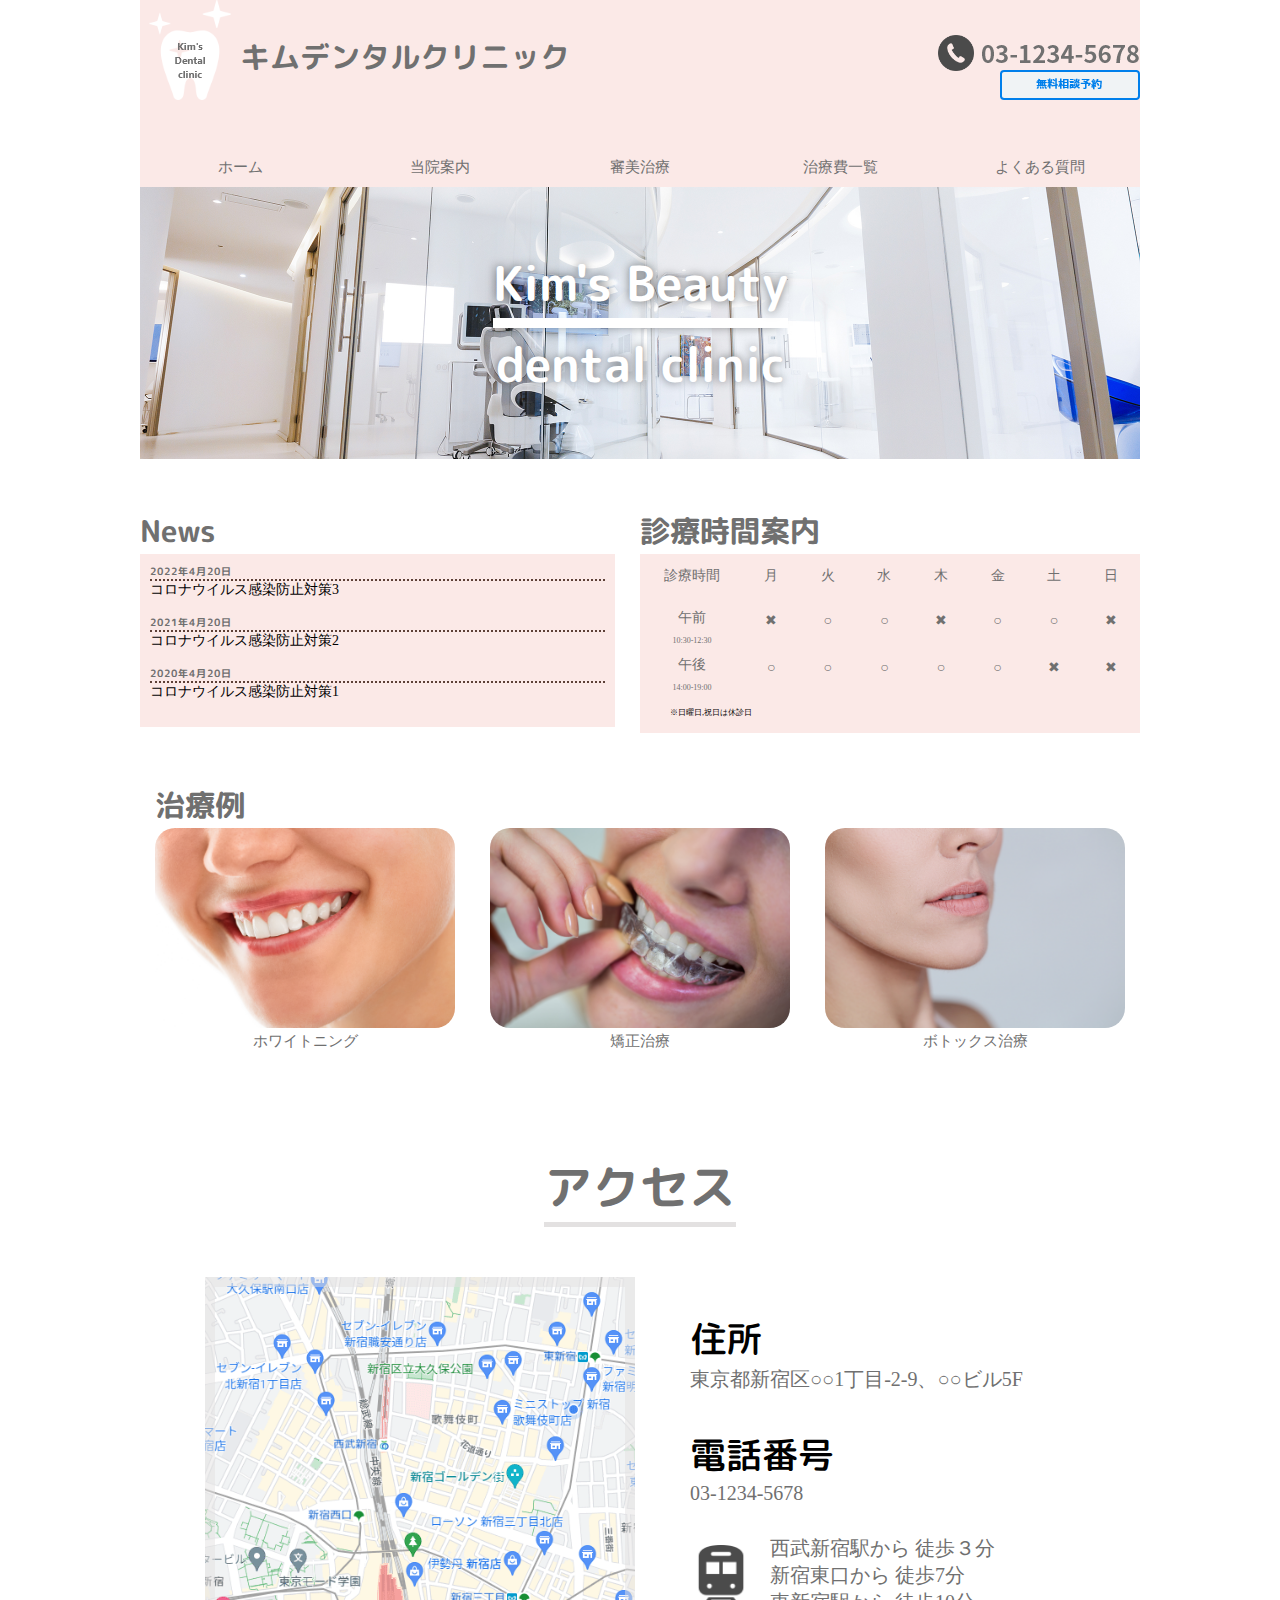
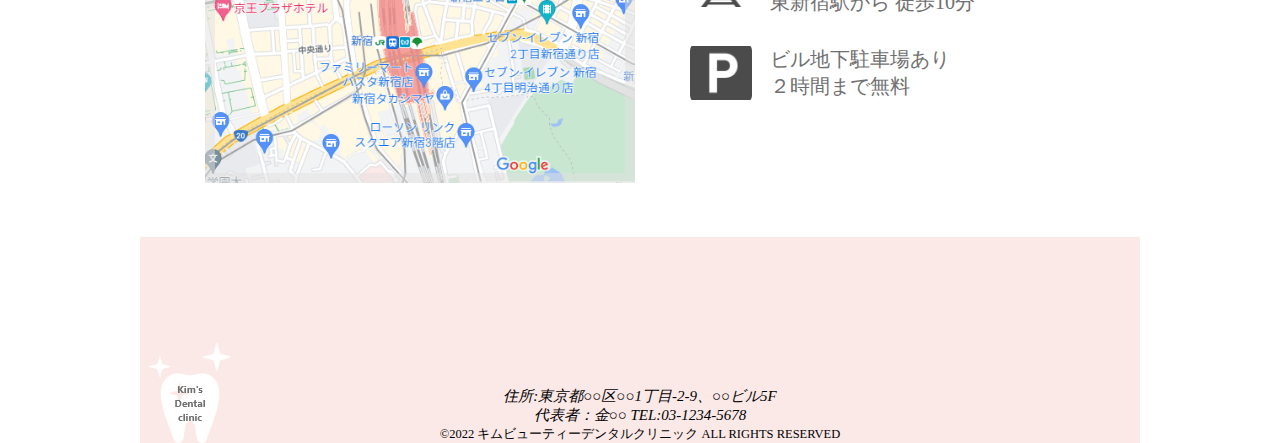
<file: index.html>
<!DOCTYPE html>
<html lang="ja">
<head>
    <meta charset="UTF-8">
    <meta name="robots" content="noindex,nofollow">
    <meta name="description" content="キムビューティーデンタルクリニック 韓国本番の審美歯科 ">
    <meta name="viewport" content="width=device-width, initial-scale=1.0">
    <link rel="preconnect" href="https://fonts.googleapis.com">
    <link rel="preconnect" href="https://fonts.gstatic.com" crossorigin>
    <link href="https://fonts.googleapis.com/css2?family=M+PLUS+Rounded+1c:wght@400;500&display=swap" rel="stylesheet">
    <link rel="stylesheet" href="style.css">
    <title>キムビューティーデンタルクリニック</title>
</head>
<body>
    <div class="wrapper">
    <header class="flex">
        <h1><img src="image/logo.png" width="100" height="100" alt="最新の審美歯科診療を日本で体験できるキムビューティーデンタルクリニック"></h1>
        <p>キムデンタルクリニック</p>
        <p><a href="#"><img src="image/tel.png" width="202" height="65" alt="予約"></a></p>
    </header>

    <nav class="glonav">
        <ul>
            <li><a href="index.html">ホーム</a></li>
            <li><a href="about/index.html">当院案内</a></li>
            <li><a href="aesthetic/index.html">審美治療</a></li>
            <li><a href="charge/index.html">治療費一覧</a></li>
            <li><a href="qa/index.html">よくある質問</a></li>
        </ul>
    </nav>


    <main>
        <section class="sec1">
            <h2><span>Kim's Beauty</span> dental clinic</h2>
        </section>

        <article>
           <section class="sec2">
                <h2>News</h2>
                    <dl class="info">
                        <dt>2022年4月20日</dt>
                        <dd>コロナウイルス感染防止対策3</dd>
                        <dt>2021年4月20日</dt>
                        <dd>コロナウイルス感染防止対策2</dd>
                        <dt>2020年4月20日</dt>
                        <dd>コロナウイルス感染防止対策1</dd>
                    </dl>
           </section>
           <section class="sec3">
                <h2>診療時間案内</h2>
                <div>
                <table>
                    <tr>
                        <td>診療時間</td>
                        <td>月</td>
                        <td>火</td>
                        <td>水</td>
                        <td>木</td>
                        <td>金</td>
                        <td>土</td>
                        <td>日</td>
                    </tr>
                    <tr>
                        <td class="time">午前<span>10:30-12:30</span></td>
                        <td>&#10006;</td>
                        <td>&#9675;</td>
                        <td>&#9675;</td>
                        <td>&#10006;</td>
                        <td>&#9675;</td>
                        <td>&#9675;</td>
                        <td>&#10006;</td>
                    </tr>
                    <tr>
                        <td class="time">午後<span>14:00-19:00</span></td>
                        <td>&#9675;</td>
                        <td>&#9675;</td>
                        <td>&#9675;</td>
                        <td>&#9675;</td>
                        <td>&#9675;</td>
                        <td>&#10006;</td>
                        <td>&#10006;</td>
                    </tr>
                </table>
                <small>※日曜日,祝日は休診日</small>
                </div>
           </section>
        </article>

        <article>
                <section class="sec4">
                    <h2>治療例</h2>
                    <div class="example">
                        <p><a href="aesthetic/index.html"><img src="image/dentist-with-smile.png" width="300" height="200" alt="ホワイトニング"></a>ホワイトニング</p>
                        <p><a href="aesthetic/index.html"><img src="image/invisible.png" width="300" height="200" alt="ホワイトニング"></a>矯正治療</p>
                        <p><a href="aesthetic/index.html"><img src="image/female-lips.png" width="300" height="200" alt="ホワイトニング"></a>ボトックス治療</p>
                    </div>
                </section>
        </article>

        <article>
            <div class="access">
                <h2>アクセス</h2>
                <div class="flex">
                <p><a href="about/index.html"><img src="image/map.png" width="430" height="506" alt="アドレス"></a></p>

                <dl>
                    <dt>住所</dt>
                        <dd>東京都新宿区○○1丁目-2-9、○○ビル5F</dd>
                    <dt>電話番号</dt>
                        <dd>03-1234-5678</dd>

                        <div class="subway">
                        <dd>西武新宿駅から 徒歩３分</dd>
                        <dd>新宿東口から 徒歩7分</dd>
                        <dd>東新宿駅から 徒歩10分</dd>
                        </div>
                        <div class="parking">
                        <dd>ビル地下駐車場あり</dd>
                        <dd>２時間まで無料</dd>
                        </div>
                </dl>
                </div>

            </div>

        </article>
    </main>


    <footer>
        <address>住所:東京都○○区○○1丁目-2-9、○○ビル5F<p>代表者：金○○ TEL:03-1234-5678</p></address>
        
        <small>&copy;2022 キムビューティーデンタルクリニック ALL RIGHTS RESERVED</small>
    </footer>

    </div>
</body>
</html>
</file>
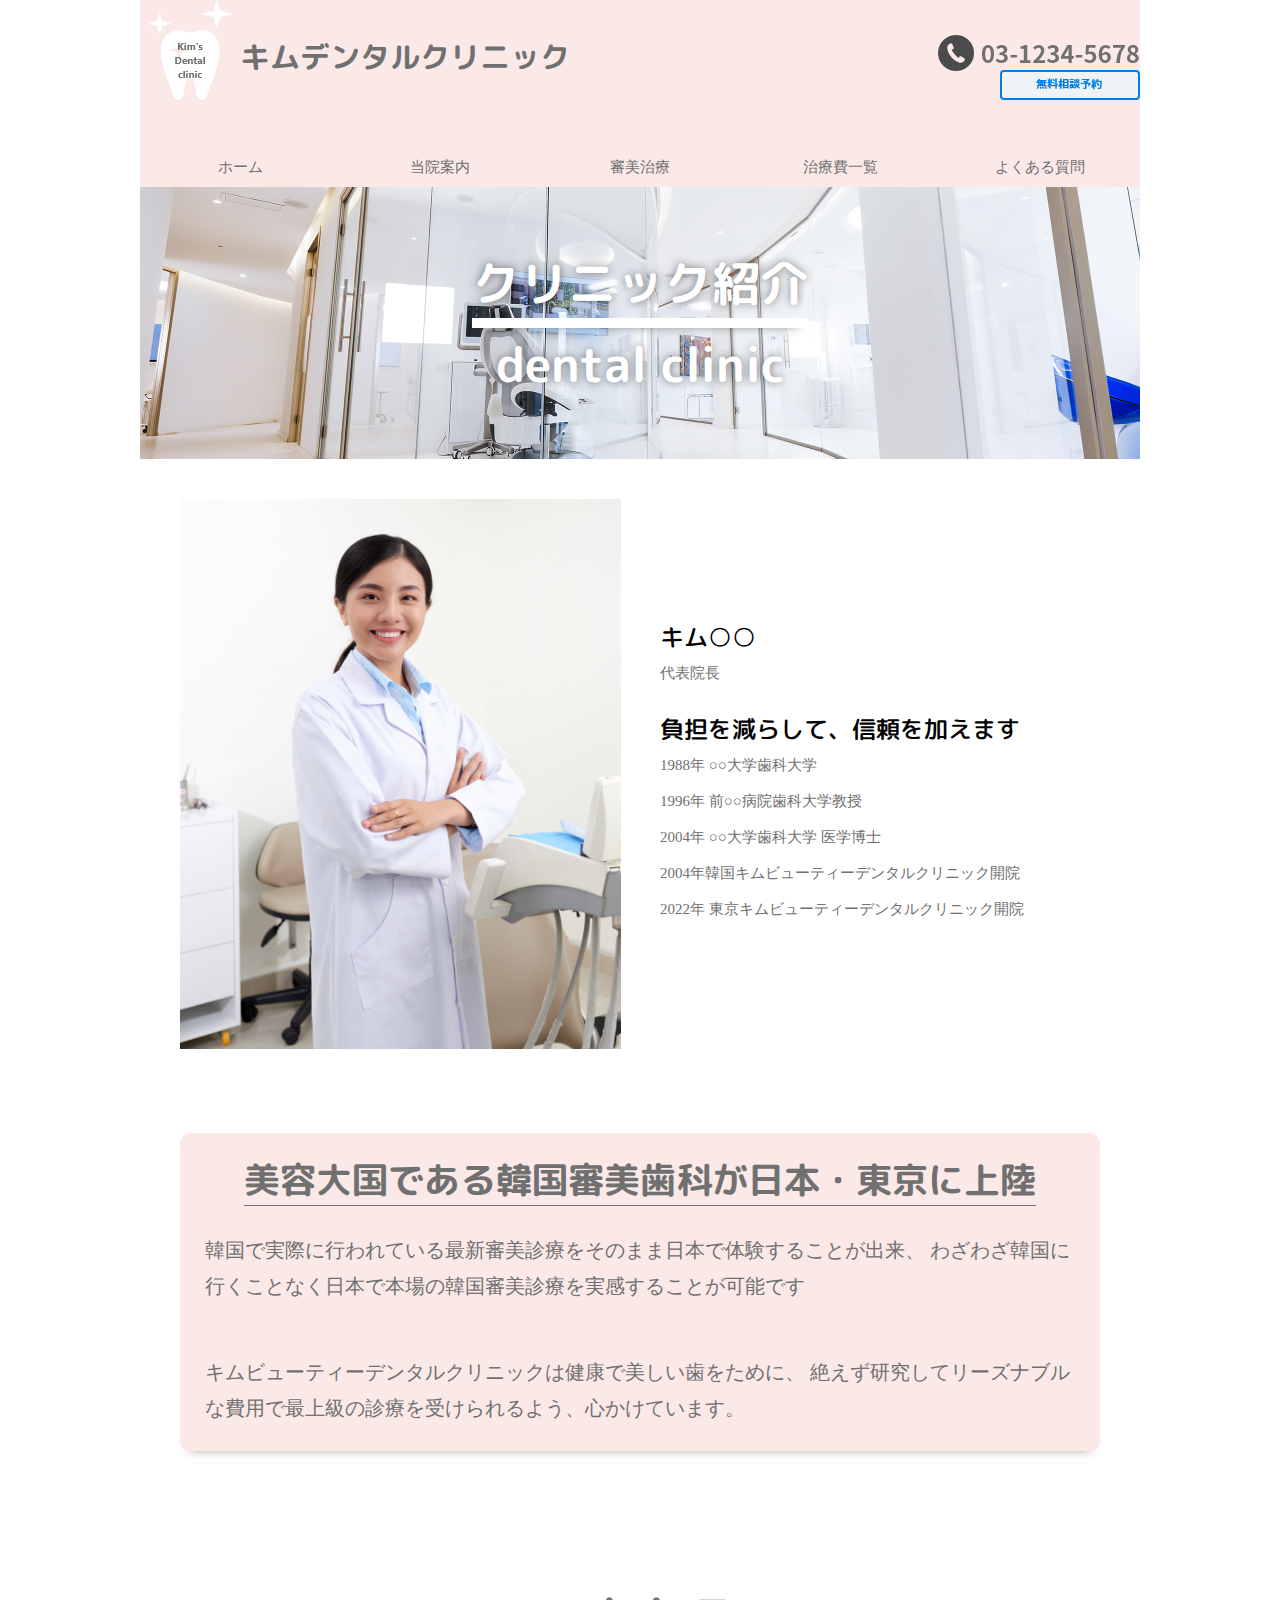
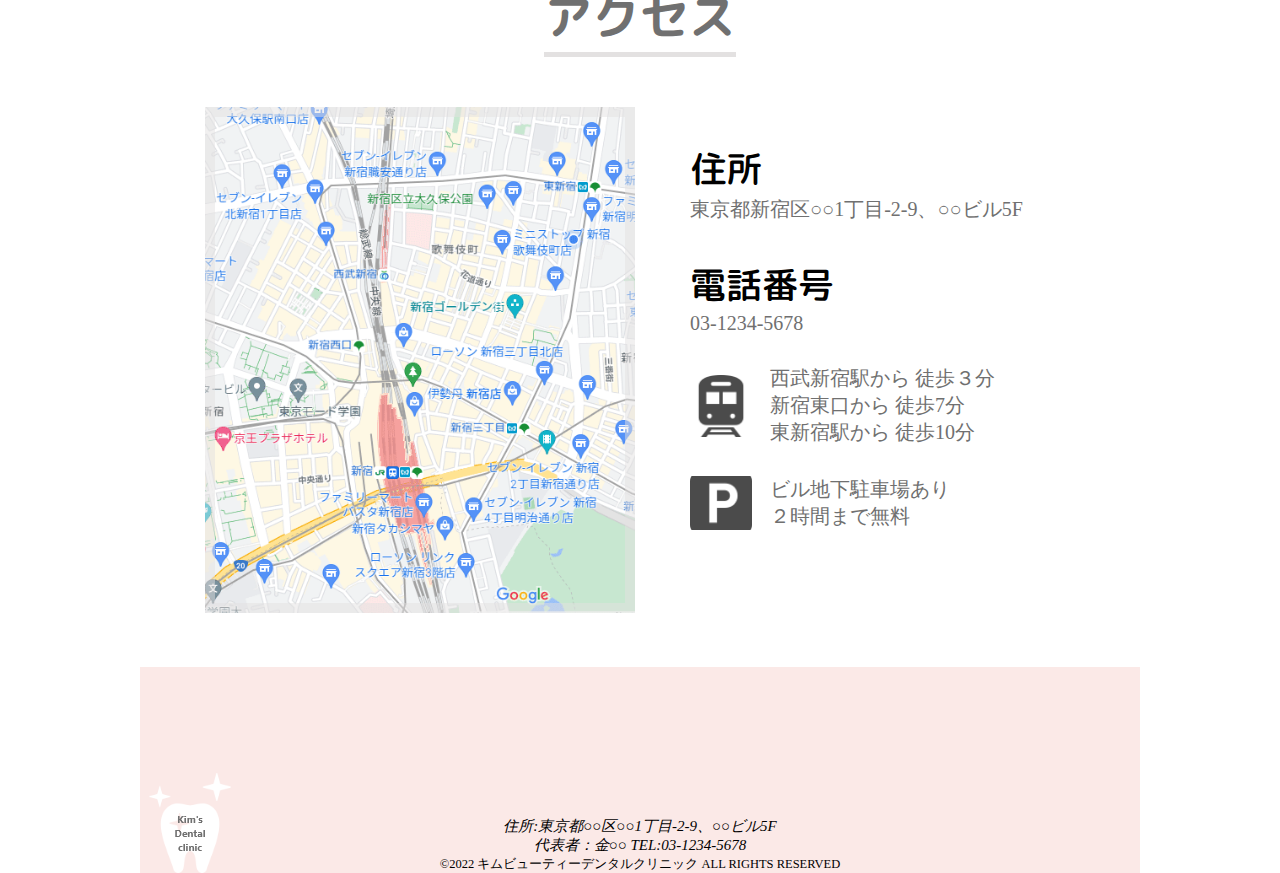
<file: about/index.html>
<!DOCTYPE html>
<html lang="ja">
<head>
    <meta charset="UTF-8">
    <meta name="robots" content="noindex,nofollow">
    <meta name="description" content="#">
    <meta name="viewport" content="width=device-width, initial-scale=1.0">
    <link rel="preconnect" href="https://fonts.googleapis.com">
    <link rel="preconnect" href="https://fonts.gstatic.com" crossorigin>
    <link href="https://fonts.googleapis.com/css2?family=M+PLUS+Rounded+1c:wght@400;500&display=swap" rel="stylesheet">
    <link rel="stylesheet" href="../style.css">
    <title>当院について(院長紹介, アクセス, 診療時間)</title>
</head>
<body>
    <div class="wrapper">
        <header class="flex">
            <h1><img src="../image/logo.png" width="100" height="100" alt="最新の審美歯科診療を日本で体験できるキムビューティーデンタルクリニック"></h1>
            <p>キムデンタルクリニック</p>
            <p><a href="#"><img src="../image/tel.png" width="202" height="65" alt="予約"></a></p>
        </header>

    <nav class="glonav">
        <ul>
            <li><a href="../index.html">ホーム</a></li>
            <li><a href="index.html">当院案内</a></li>
            <li><a href="../aesthetic/index.html">審美治療</a></li>
            <li><a href="../charge/index.html">治療費一覧</a></li>
            <li><a href="../qa/index.html">よくある質問</a></li>
        </ul>
    </nav>
    
    <main>
        <section class="sec1">
            <h2><span>クリニック紹介</span>dental clinic</h2>
        </section>
    
        <section class="about">
            <div class="flex">
            <p><img src="../image/dentist.png" width="441" height="550" alt="キム院長"></p>
            <dl>
                <dt>キム○○</dt>
                    <dd>代表院長</dd>
                <dt>負担を減らして、信頼を加えます</dt>
                    <dd>1988年 ○○大学歯科大学</dd>
                    <dd>1996年 前○○病院歯科大学教授</dd>
                    <dd>2004年 ○○大学歯科大学 医学博士</dd>
                    <dd>2004年韓国キムビューティーデンタルクリニック開院</dd>
                    <dd>2022年 東京キムビューティーデンタルクリニック開院</dd>
            </dl>
            </div>
        </section>

        <section class="clinic">
            <h2><span>美容大国である韓国審美歯科が日本・東京に上陸</span></h2>
            <p>韓国で実際に行われている最新審美診療をそのまま日本で体験することが出来、
                わざわざ韓国に行くことなく日本で本場の韓国審美診療を実感することが可能です
            </p>
                
            <p>キムビューティーデンタルクリニックは健康で美しい歯をために、
                絶えず研究してリーズナブルな費用で最上級の診療を受けられるよう、心かけています。
            </p>
        </section>

        <article>
            <div class="access">
                <h2>アクセス</h2>
                <div class="flex">
                <p><a href="about/index.html"><img src="../image/map.png" width="430" height="506" alt="アドレス"></a></p>

                <dl>
                    <dt>住所</dt>
                        <dd>東京都新宿区○○1丁目-2-9、○○ビル5F</dd>
                    <dt>電話番号</dt>
                        <dd>03-1234-5678</dd>

                        <div class="subway">
                        <dd>西武新宿駅から 徒歩３分</dd>
                        <dd>新宿東口から 徒歩7分</dd>
                        <dd>東新宿駅から 徒歩10分</dd>
                        </div>
                        <div class="parking">
                        <dd>ビル地下駐車場あり</dd>
                        <dd>２時間まで無料</dd>
                        </div>
                </dl>
                </div>

            </div>
        </article>
    </main>


    <footer>
        <address>住所:東京都○○区○○1丁目-2-9、○○ビル5F<p>代表者：金○○ TEL:03-1234-5678</p></address>
        
        <small>&copy;2022 キムビューティーデンタルクリニック ALL RIGHTS RESERVED</small>
    </footer>

    </div>
</body>
</html>
</file>
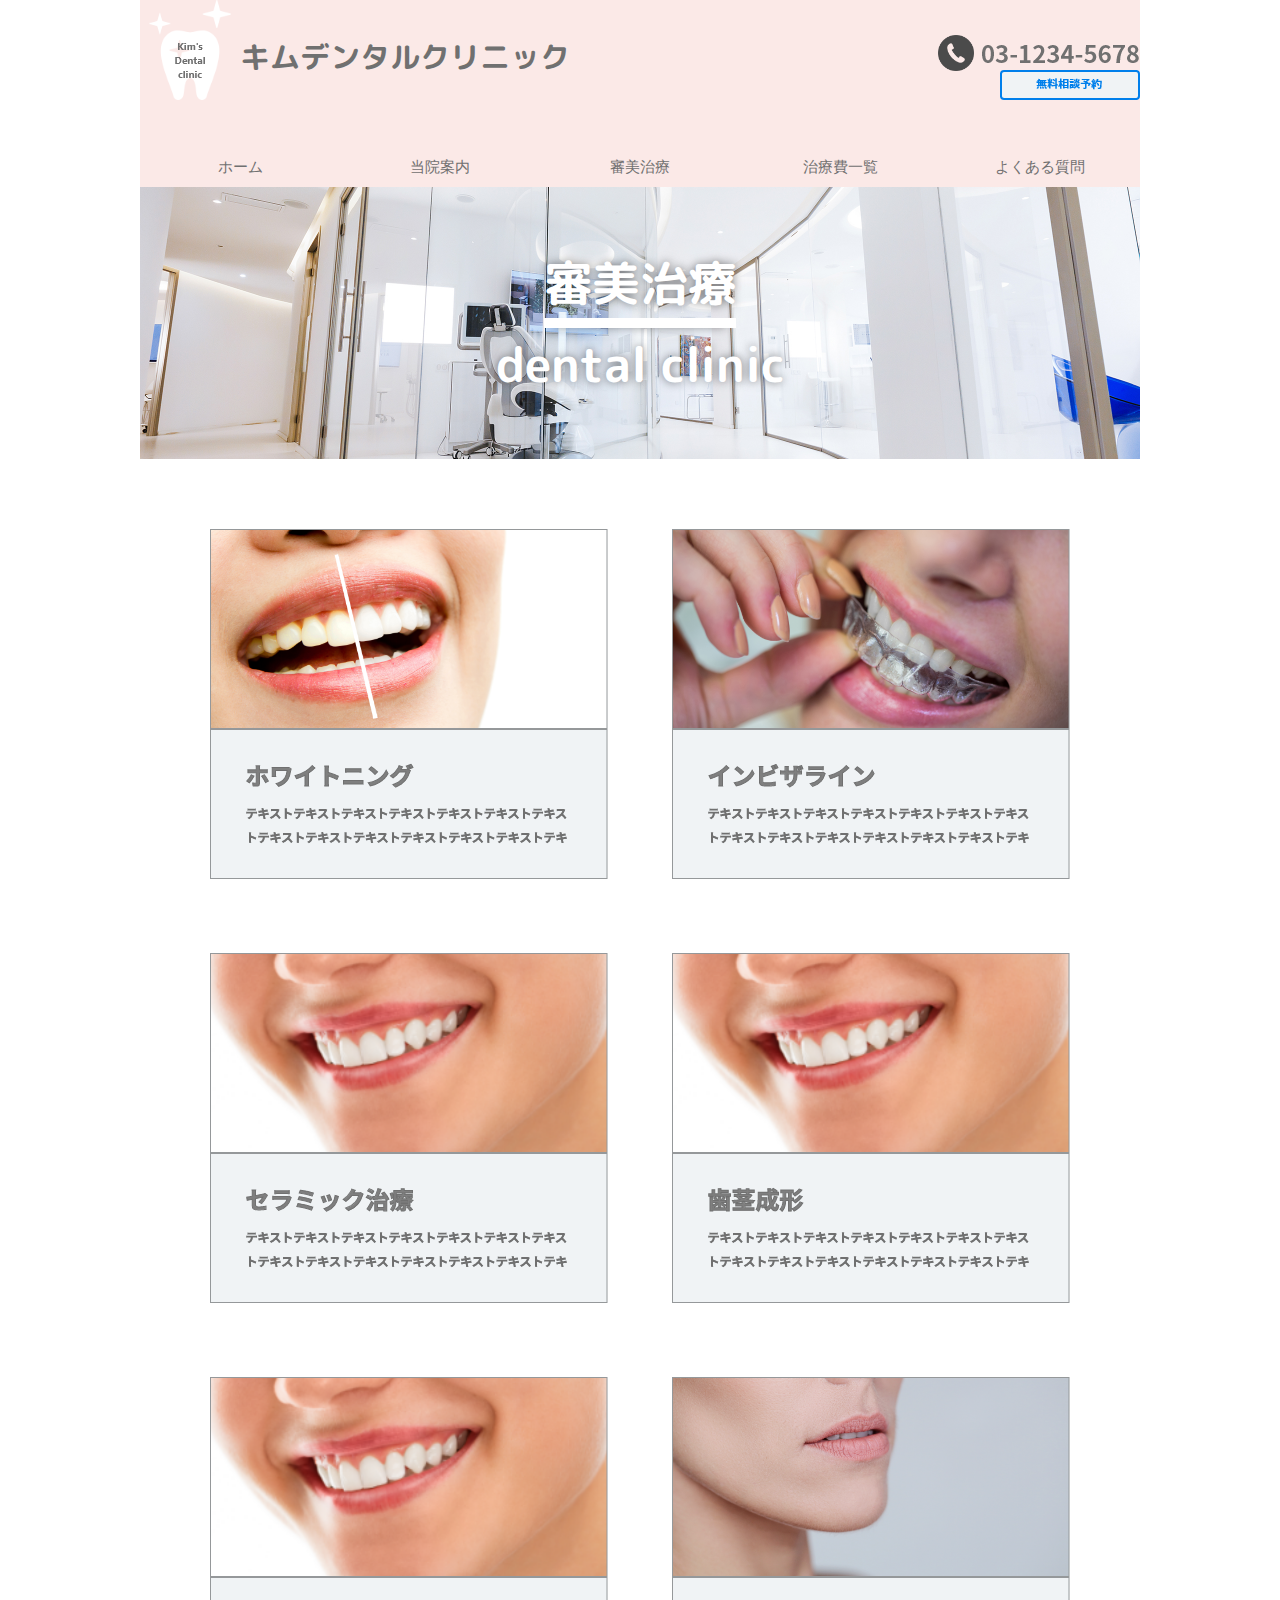
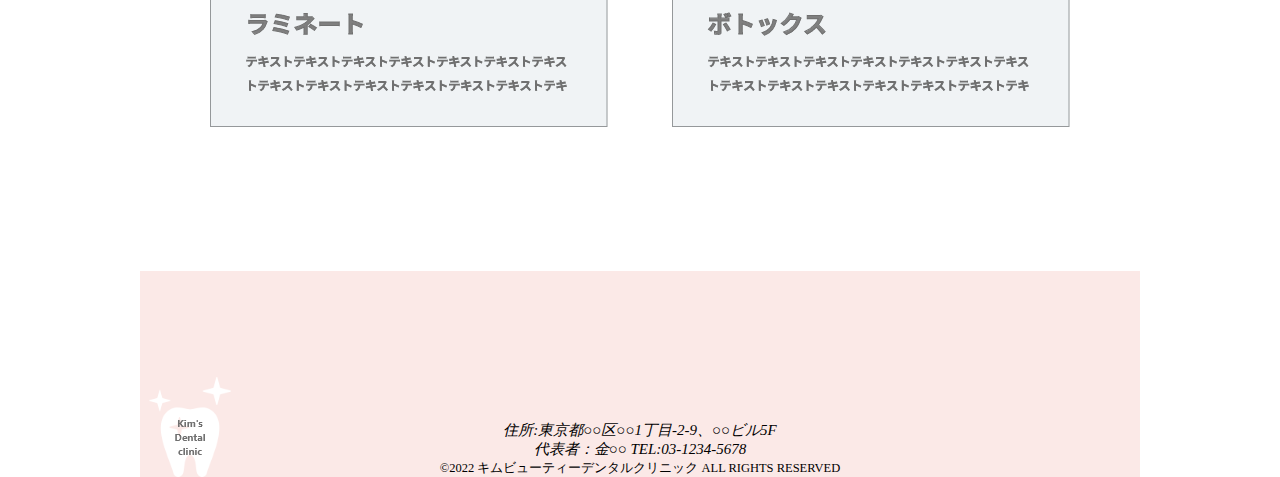
<file: aesthetic/index.html>
<!DOCTYPE html>
<html lang="ja">
<head>
    <meta charset="UTF-8">
    <meta name="robots" content="noindex,nofollow">
    <meta name="description" content="#">
    <meta name="viewport" content="width=device-width, initial-scale=1.0">
    <link rel="preconnect" href="https://fonts.googleapis.com">
    <link rel="preconnect" href="https://fonts.gstatic.com" crossorigin>
    <link href="https://fonts.googleapis.com/css2?family=M+PLUS+Rounded+1c:wght@400;500&display=swap" rel="stylesheet">
    <link rel="stylesheet" href="../style.css">
    <title>審美治療 矯正診療 オールセラミック</title>
</head>
<body>
    <div class="wrapper">
        <header class="flex">
            <h1><img src="../image/logo.png" width="100" height="100" alt="最新の審美歯科診療を日本で体験できるキムビューティーデンタルクリニック"></h1>
            <p>キムデンタルクリニック</p>
            <p><a href="#"><img src="../image/tel.png" width="202" height="65" alt="予約"></a></p>
        </header>

        <nav class="glonav">
            <ul>
                <li><a href="../index.html">ホーム</a></li>
                <li><a href="../about/index.html">当院案内</a></li>
                <li><a href="index.html">審美治療</a></li>
                <li><a href="../charge/index.html">治療費一覧</a></li>
                <li><a href="../qa/index.html">よくある質問</a></li>
            </ul>
        </nav>

        <main>
            <section class="sec1">
                <h2><span>審美治療</span>dental clinic</h2>
            </section>

            <section class="treatment">
                <p><img src="../image/wihtening.png" width="398" height="350" alt="ホワイトニング"></p>
                <p><img src="../image/invisible2.png" width="398" height="350" alt="インビザライン"></p>
                <p><img src="../image/ceramic.png" width="398" height="350" alt="インビザライン"></p>
                <p><img src="../image/gummyplastic.png" width="398" height="350" alt="インビザライン"></p>
                <p><img src="../image/laminates.png" width="398" height="350" alt="インビザライン"></p>
                <p><img src="../image/botox.png" width="398" height="350" alt="インビザライン"></p>
            </section>

        </main>




        <footer>
            <address>住所:東京都○○区○○1丁目-2-9、○○ビル5F<p>代表者：金○○ TEL:03-1234-5678</p></address>
            
            <small>&copy;2022 キムビューティーデンタルクリニック ALL RIGHTS RESERVED</small>
        </footer>
        
    </div>
    
</body>
</html>
</file>
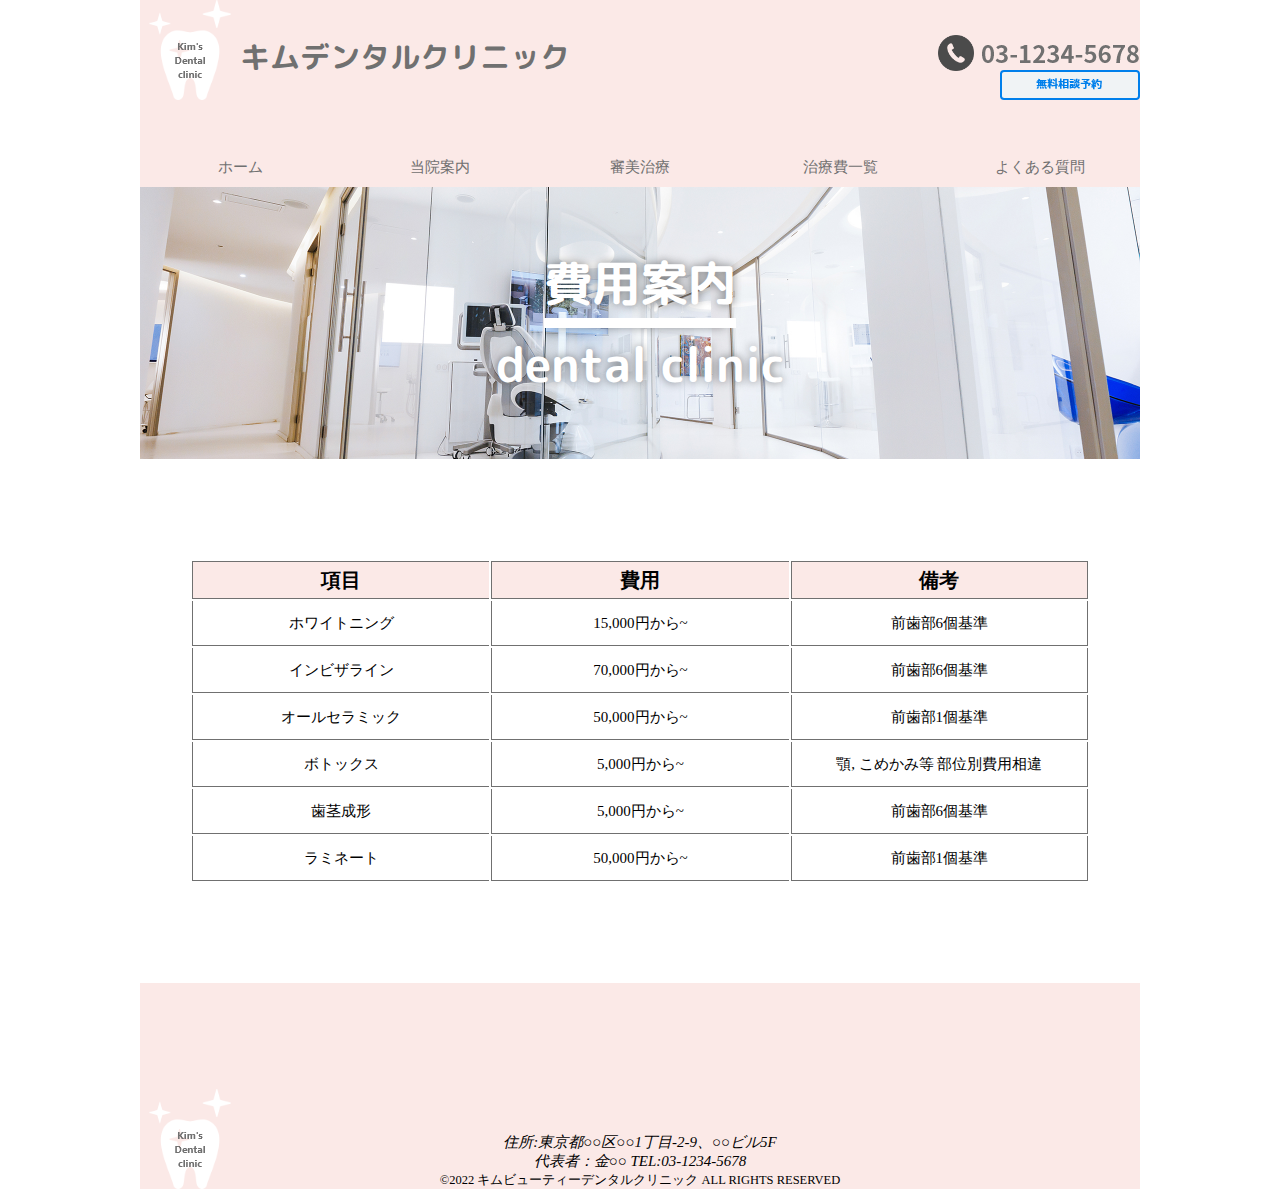
<file: charge/index.html>
<!DOCTYPE html>
<html lang="ja">
<head>
    <meta charset="UTF-8">
    <meta name="robots" content="noindex,nofollow">
    <meta name="description" content="#">
    <meta name="viewport" content="width=device-width, initial-scale=1.0">
    <link rel="preconnect" href="https://fonts.googleapis.com">
    <link rel="preconnect" href="https://fonts.gstatic.com" crossorigin>
    <link href="https://fonts.googleapis.com/css2?family=M+PLUS+Rounded+1c:wght@400;500&display=swap" rel="stylesheet">
    <link rel="stylesheet" href="../style.css">
    <title>治療費用 リーズナブルな価格で良質な治療</title>
</head>
<body>
    <div class="wrapper">
        <header class="flex">
            <h1><img src="../image/logo.png" width="100" height="100" alt="最新の審美歯科診療を日本で体験できるキムビューティーデンタルクリニック"></h1>
            <p>キムデンタルクリニック</p>
            <p><a href="#"><img src="../image/tel.png" width="202" height="65" alt="予約"></a></p>
        </header>

        <nav class="glonav">
            <ul>
                <li><a href="../index.html">ホーム</a></li>
                <li><a href="../about/index.html">当院案内</a></li>
                <li><a href="../aesthetic/index.html">審美治療</a></li>
                <li><a href="index.html">治療費一覧</a></li>
                <li><a href="../qa/index.html">よくある質問</a></li>
            </ul>
        </nav>

        <main>
            <section class="sec1">
                <h2><span>費用案内</span>dental clinic</h2>
            </section>

            <section class="charge">
                <table>
                    <tr>
                        <th>項目</th>
                        <th>費用</th>
                        <th>備考</th>
                    </tr>
                    <tr>
                        <td>ホワイトニング</td>
                        <td>15,000円から~</td>
                        <td>前歯部6個基準</td>
                    </tr>
                    <tr>
                        <td>インビザライン</td>
                        <td>70,000円から~</td>
                        <td>前歯部6個基準</td>
                    </tr>
                    <tr>
                        <td>オールセラミック</td>
                        <td>50,000円から~</td>
                        <td>前歯部1個基準</td>
                    </tr>
                    <tr>
                        <td>ボトックス</td>
                        <td>5,000円から~</td>
                        <td>顎, こめかみ等 部位別費用相違</td>
                    </tr>
                    <tr>
                        <td>歯茎成形</td>
                        <td>5,000円から~</td>
                        <td>前歯部6個基準</td>
                    </tr>
                    <tr>
                        <td>ラミネート</td>
                        <td>50,000円から~</td>
                        <td>前歯部1個基準</td>
                    </tr>
                </table>
            </section>
        </main>

        <footer>
            <address>住所:東京都○○区○○1丁目-2-9、○○ビル5F<p>代表者：金○○ TEL:03-1234-5678</p></address>
            
            <small>&copy;2022 キムビューティーデンタルクリニック ALL RIGHTS RESERVED</small>
        </footer>
        
    </div>
    
</body>
</html>
</file>
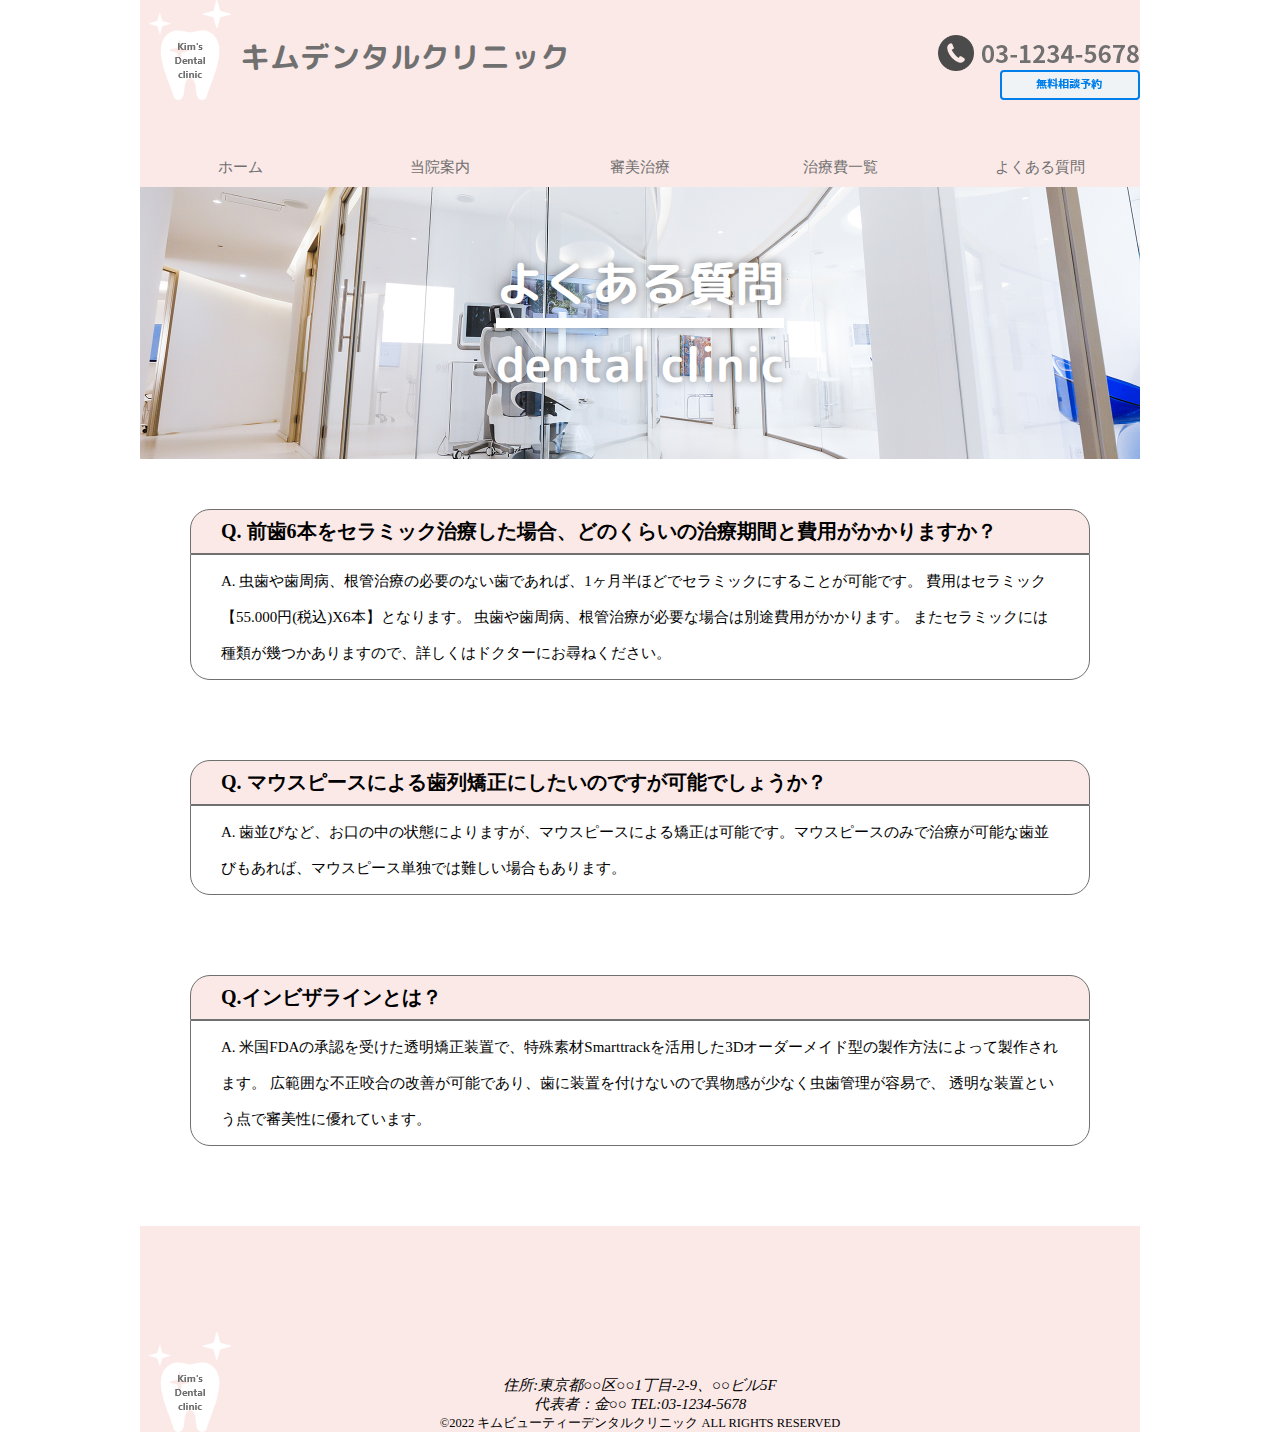
<file: qa/index.html>
<!DOCTYPE html>
<html lang="ja">
<head>
    <meta charset="UTF-8">
    <meta name="robots" content="noindex,nofollow">
    <meta name="description" content="#">
    <meta name="viewport" content="width=device-width, initial-scale=1.0">
    <link rel="preconnect" href="https://fonts.googleapis.com">
    <link rel="preconnect" href="https://fonts.gstatic.com" crossorigin>
    <link href="https://fonts.googleapis.com/css2?family=M+PLUS+Rounded+1c:wght@400;500&display=swap" rel="stylesheet">
    <link rel="stylesheet" href="../style.css">
    <title>診療内容別よくある質問</title>
</head>
<body>
    <div class="wrapper">
        <header class="flex">
            <h1><img src="../image/logo.png" width="100" height="100" alt="最新の審美歯科診療を日本で体験できるキムビューティーデンタルクリニック"></h1>
            <p>キムデンタルクリニック</p>
            <p><a href="#"><img src="../image/tel.png" width="202" height="65" alt="予約"></a></p>
        </header>
        <nav class="glonav">
            <ul>
                <li><a href="../index.html">ホーム</a></li>
                <li><a href="../about/index.html">当院案内</a></li>
                <li><a href="../aesthetic/index.html">審美治療</a></li>
                <li><a href="../charge/index.html">治療費一覧</a></li>
                <li><a href="index.html">よくある質問</a></li>
            </ul>
        </nav>

        <main>
            <section class="sec1">
                <h2><span>よくある質問</span> dental clinic</h2>
            </section>

            <div class="qna">
            <article>
                <h3>Q. 前歯6本をセラミック治療した場合、どのくらいの治療期間と費用がかかりますか？</h3>
                <p>A. 虫歯や歯周病、根管治療の必要のない歯であれば、1ヶ月半ほどでセラミックにすることが可能です。
                    費用はセラミック【55.000円(税込)X6本】となります。
                    虫歯や歯周病、根管治療が必要な場合は別途費用がかかります。
                    またセラミックには種類が幾つかありますので、詳しくはドクターにお尋ねください。</p>
            </article>
            <article>
                <h3>Q. マウスピースによる歯列矯正にしたいのですが可能でしょうか？</h3>
                <p>A. 歯並びなど、お口の中の状態によりますが、マウスピースによる矯正は可能です。マウスピースのみで治療が可能な歯並びもあれば、マウスピース単独では難しい場合もあります。</p>
            </article>
            <article>
                <h3>Q.インビザラインとは？</h3>
                <p>A. 米国FDAの承認を受けた透明矯正装置で、特殊素材Smarttrackを活用した3Dオーダーメイド型の製作方法によって製作されます。
                    広範囲な不正咬合の改善が可能であり、歯に装置を付けないので異物感が少なく虫歯管理が容易で、
                    透明な装置という点で審美性に優れています。</p>
            </article>
            </div>

        </main>


        <footer>
            <address>住所:東京都○○区○○1丁目-2-9、○○ビル5F<p>代表者：金○○ TEL:03-1234-5678</p></address>
            
            <small>&copy;2022 キムビューティーデンタルクリニック ALL RIGHTS RESERVED</small>
        </footer>
        
    </div>
    
</body>
</html>
</file>
<file: style.css>
@charset "utf-8";

html {
    font-size: 62.5%;
}

*{
    margin: 0;
    padding: 0;
    box-sizing: border-box;
}

header,h1,h2,dt {
    font-family: 'M PLUS Rounded 1c', sans-serif;
}

.flex{
    display: flex;
    justify-content: space-between;
}

.wrapper {
    max-width: 1000px;
    margin: 0 auto;
}

header.flex{
    justify-content: left;
    background-color: #fbe9e7;
    position: sticky;
    top: 0;
}

header a {
    text-decoration: none;
    text-decoration-color: #707070;
}

header p {
    color: #707070;
    font-size: 3rem;
    font-weight: 600;
    padding-top: 35px;
}

header p:last-child{
    margin-left: auto;
    margin-bottom: 35px;
}

p {
    font-size: 1.5rem;
}

ul {
    list-style-type: none;
}

nav.glonav {
    position: sticky;
    top: 147px;
}

nav.glonav ul{
    display: flex;
    justify-content: space-between;
}

nav.glonav ul li {
    width: 20%;
}

nav.glonav ul li a {
    font-size: 1.5rem;
    font-weight: 500;
    line-height: 4rem;
    text-align: center;
    color: #707070;
    text-decoration: none;
    background-color: #fbe9e7;
    display: block;
    transition-duration: 0.2s;
}

nav.glonav ul li a:hover{
    background-color: #fff;
}

nav.glonav ul li:last-child a{
    border-right: none;
}

main section.sec1 h2{
    width: 100%;
    padding: 60px 0;
    background-image: url(image/clinicphoto.jpg);
    background-position: 0 -200px;
    background-size: cover;
    font-size: 4.8rem;
    color: #fff;
    text-shadow: 0px 0px 10px rgb(0, 0, 0, 50%);
    text-align: center;
}

main section.sec1 h2 span {
    display: block;
    border-bottom: 10px solid #fff;
    box-shadow: 0px 8px 10px -10px rgb(0, 0, 0, 50%);
    width: fit-content;
    margin: 0 auto;
    justify-content: center;
}

main article {
    margin: 50px 0 50px 0;
    display: flex;
    justify-content: space-between;
}

main article h2 {
    font-size: 3rem;
    color: #707070;
}

main article section.sec2{
    width: 50%;
}
main article section.sec2 dl.info {
    background-color: #fbe9e7;
    padding: 10px;
    margin-right: 25px;
    overflow-y: auto;
}

main article section.sec2 dl.info dt{
    color: #707070;
    font-weight: bold;
    border-bottom: 2px dotted #5d4037;
    letter-spacing: 0.1rem;
}

main article section.sec2 dl.info dd{
    font-size: 1.4rem;
    margin-bottom: 1.6rem;
}

main article section.sec3 {
    width: 50%; 
}

section.sec3 div{
    background-color: #fbe9e7;
    line-height: 4rem;
}

section.sec3 table {
    width: 100%;
    font-size: 1.4rem;
    color: #707070;
}

section.sec3 table tr td.time span{
    display: flex;
    justify-content: center;
    line-height: 0.5rem;
    font-size: 0.8rem;
}

section.sec3 table tr{
    text-align: center;
}

section.sec3 table tr td:first-child{
    width: 100px;
}

section.sec3 div small {
    margin-left: 30px;
}

section.sec4 h2 {
    margin-left: 15px;
}

section.sec4 div.example{
    width: 100%;
    display: flex;
    justify-content: space-between;
} 

section.sec4 div.example p{
    width: 30%;
    margin: 0 15px 0 15px;
    color: #707070;
    text-align: center;
}

main article div.access {
    width: 100%;
    margin: 0 15px 0 15px;
}

main article div.access h2{
    text-align: center;
    margin: 50px auto;
    border-bottom: 5px solid #E3E1E1;
    width: fit-content;
    font-size: 4.8rem;
}

main article div.access div.flex p {
    width: 50%;
    margin: 0 50px 0 50px;
}

main article div.access div.flex dl {
    width: 50%;
}

main article div.access div.flex dl dt{
    font-size: 3.6rem;
    font-weight: 500;
    margin-top: 35px;
}

main article div.access div.flex dl dd{
    font-size: 2rem;
    font-weight: 500;
    color: #707070;
}

main article div.access div.flex dl div.subway {
    background-image: url(image/transp.png);
    background-repeat: no-repeat;
    background-position: left center;
    padding-left: 80px;
    margin-top: 30px;
}

main article div.access div.flex dl div.parking {
    background-image: url(image/parking.png);
    background-repeat: no-repeat;
    background-position: left center;
    padding-left: 80px;
    margin-top: 30px;
}

/* ここからABOUT */

main section.about{
    width: 100%;
    margin: 40px auto;
    padding: 0 40px;
}

main section.about p {
    width: 50%;
}

main section.about dl {
    width: 50%;
    padding-top: 100px;
}

main section.about dl dt {
    font-size: 2.4rem;
    color: black;
    font-weight: 500;
    padding: 20px 0 0 20px;
}

main section.about dl dd {
    font-size: 1.5rem;
    color: #707070;
    padding-left: 20px;
    line-height: 3.6rem;
}

main section.clinic {
    max-width: 1000px;
    margin: 80px 40px;
    border-radius: 10px;
    background-color: #fbe9e7;
    box-shadow: 0px 8px 10px -10px rgb(0, 0, 0, 50%);
}

main section.clinic h2{
    width: 920px;
    padding: 20px 20px 0 20px;
    color: #707070;
    font-size: 3.6rem;
    text-align: center;
}

main section.clinic h2 span{
    border-bottom: 1px solid #707070;
    width: fit-content;
}

main section.clinic p {
    width: 920px;
    font-size: 2rem;
    color: #707070;
    line-height: 3.6rem;
    padding: 25px;
}

/* ここから治療案内 */

main section.treatment {
    width: 100%;
    display: flex;
    flex-wrap: wrap;
    padding: 70px;
    justify-content: space-between;
    align-content: space-between;
}

main section.treatment p {
    margin-bottom: 70px;
}


/* ここから費用案内 */

main section.charge table {
    margin: 50px auto;
    text-align: center;
    width: 100%;
    padding: 50px;
}

main section.charge table tr td {
    font-size: 1.5rem;
    line-height: 3.6rem;
    width: 30%;
    padding: 4px;
    border: 1px solid #707070;
    border-width: 0 0 1px 1px;
}

main section.charge table tr th{
    background-color: #fbe9e7;
    font-size: 2rem;
    line-height: 3.6rem;
    border: 1px solid #707070;
    border-width: 1px 0 1px 1px;
}

main section.charge table tr th:last-child,
main section.charge table tr td:last-child{
    border-right: 1px solid #707070;
}

/* ここからQ＆A */

main div.qna article {
    width: 100%;
    flex-wrap: wrap;
    padding: 0 50px 30px 50px;
}

main div.qna article h3 {
    width: 100%;
    font-size: 2rem;
    background-color: #fbe9e7;
    border: 1px solid #707070;
    border-radius: 20px 20px 0 0;
    padding: 8px 30px;
}

main div.qna article p {
    width: 100%;
    font-size: 1.5rem;
    background-color: #fff;
    border: 1px solid #707070;
    border-radius: 0 0 20px 20px;
    padding: 8px 30px;
    line-height: 3.6rem;
}


footer{
    width: 100%;
    font-size: 1.5rem;
    background-color: #fbe9e7;
    text-align: center;
    padding-top: 150px;
    background-image: url(image/logo.png);
    background-position: left bottom;
    background-repeat: no-repeat;
}
</file>
